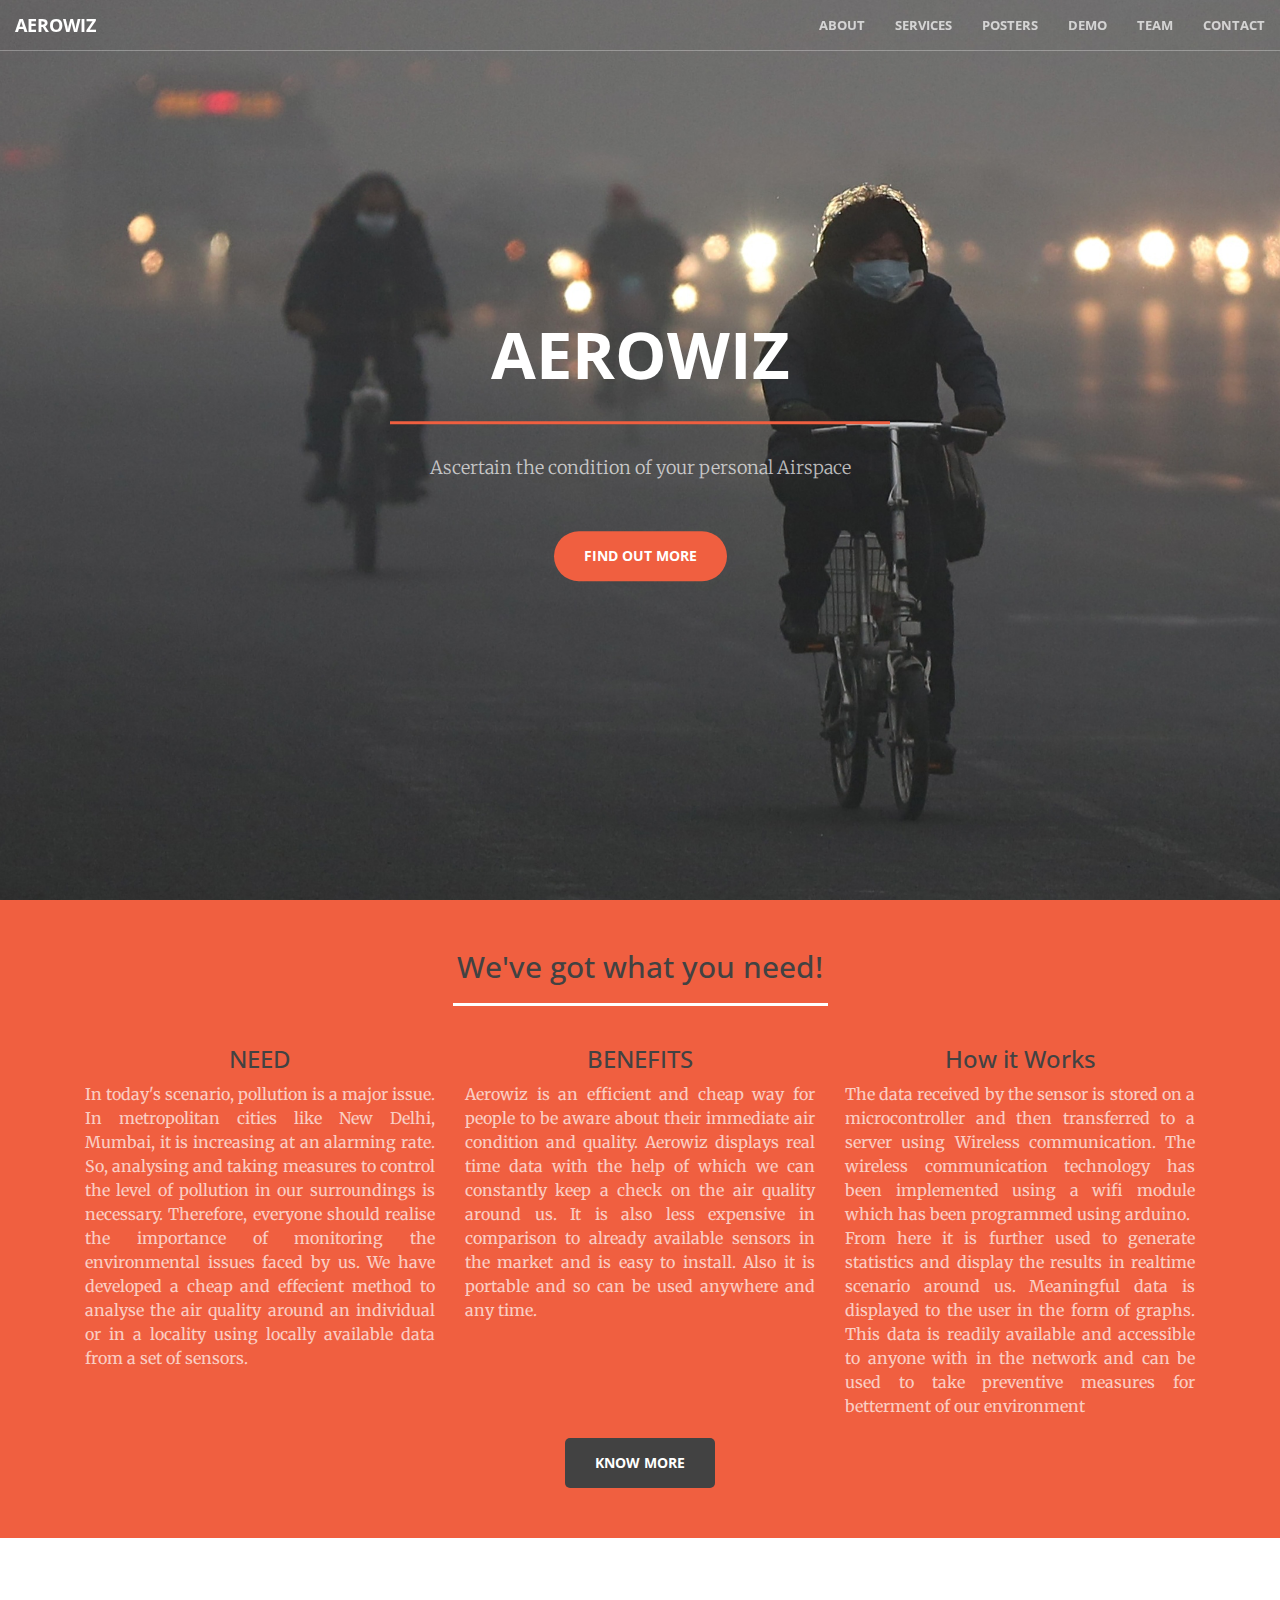
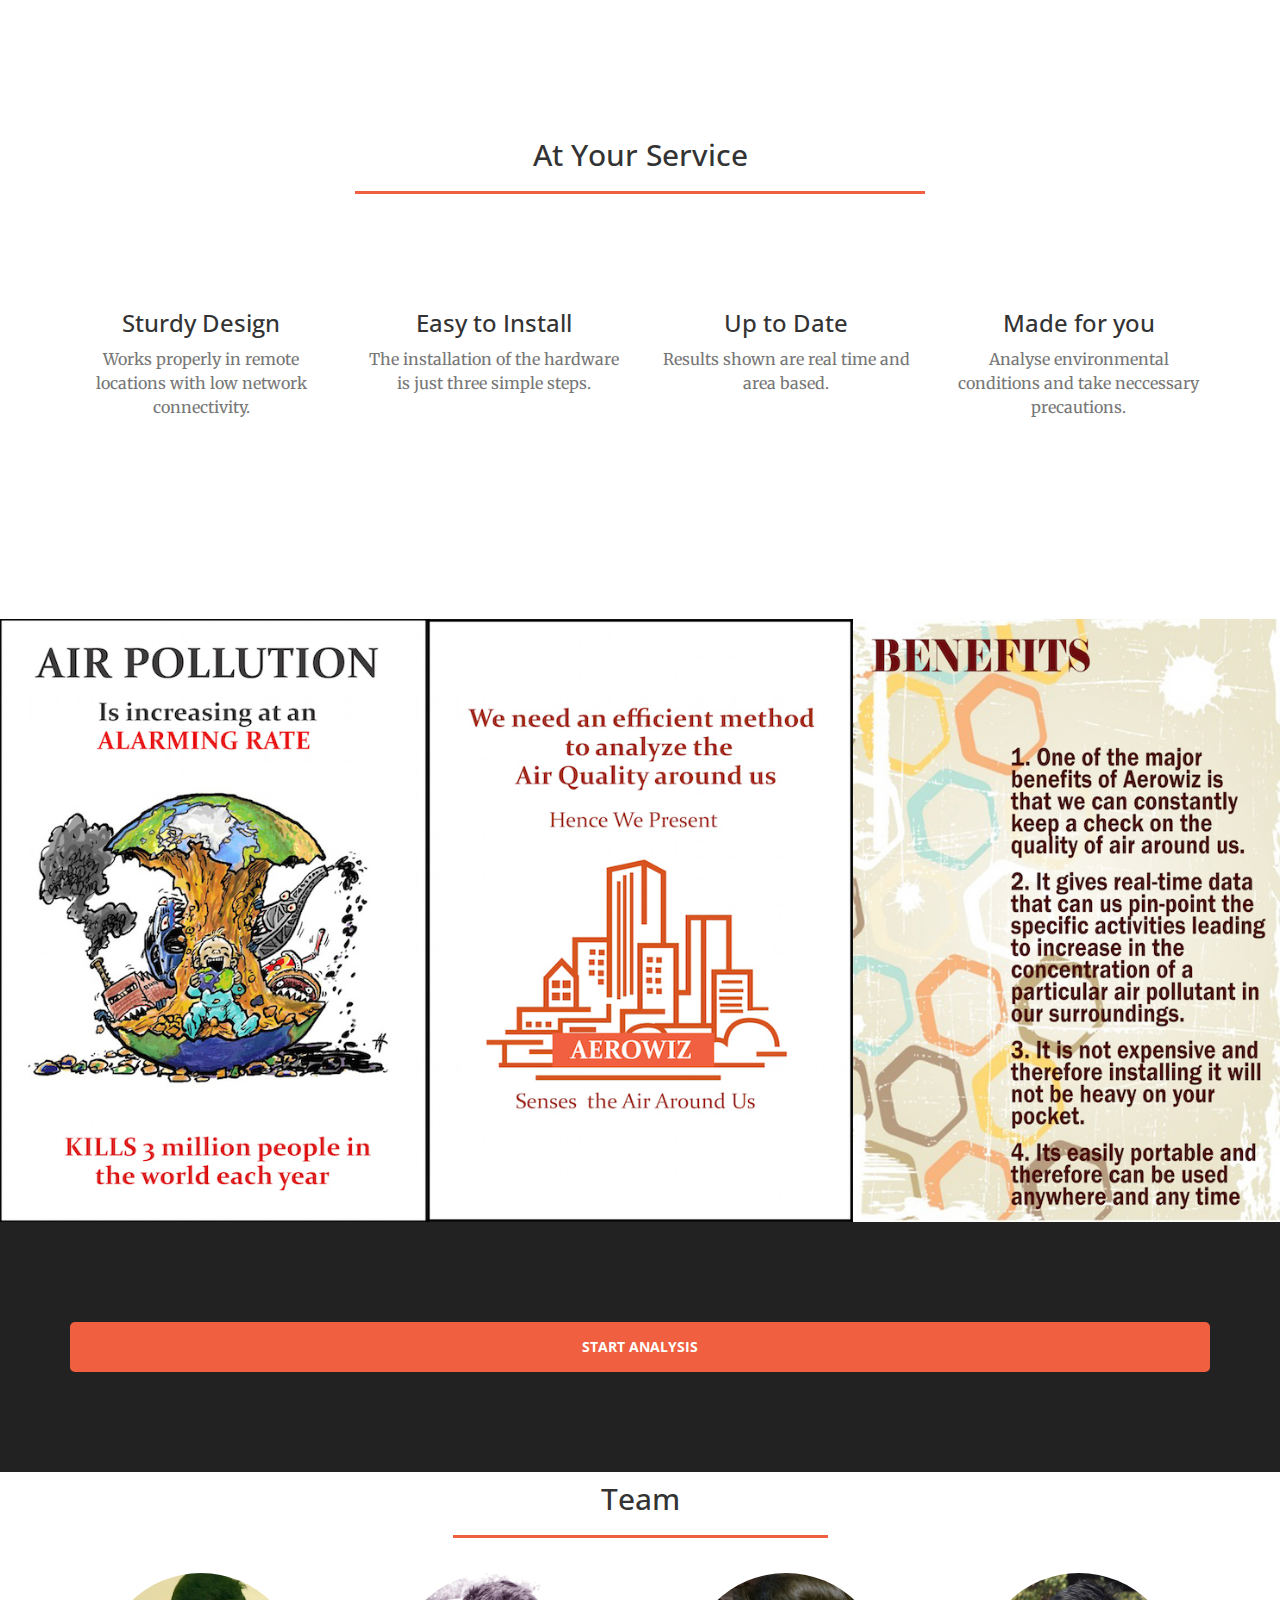
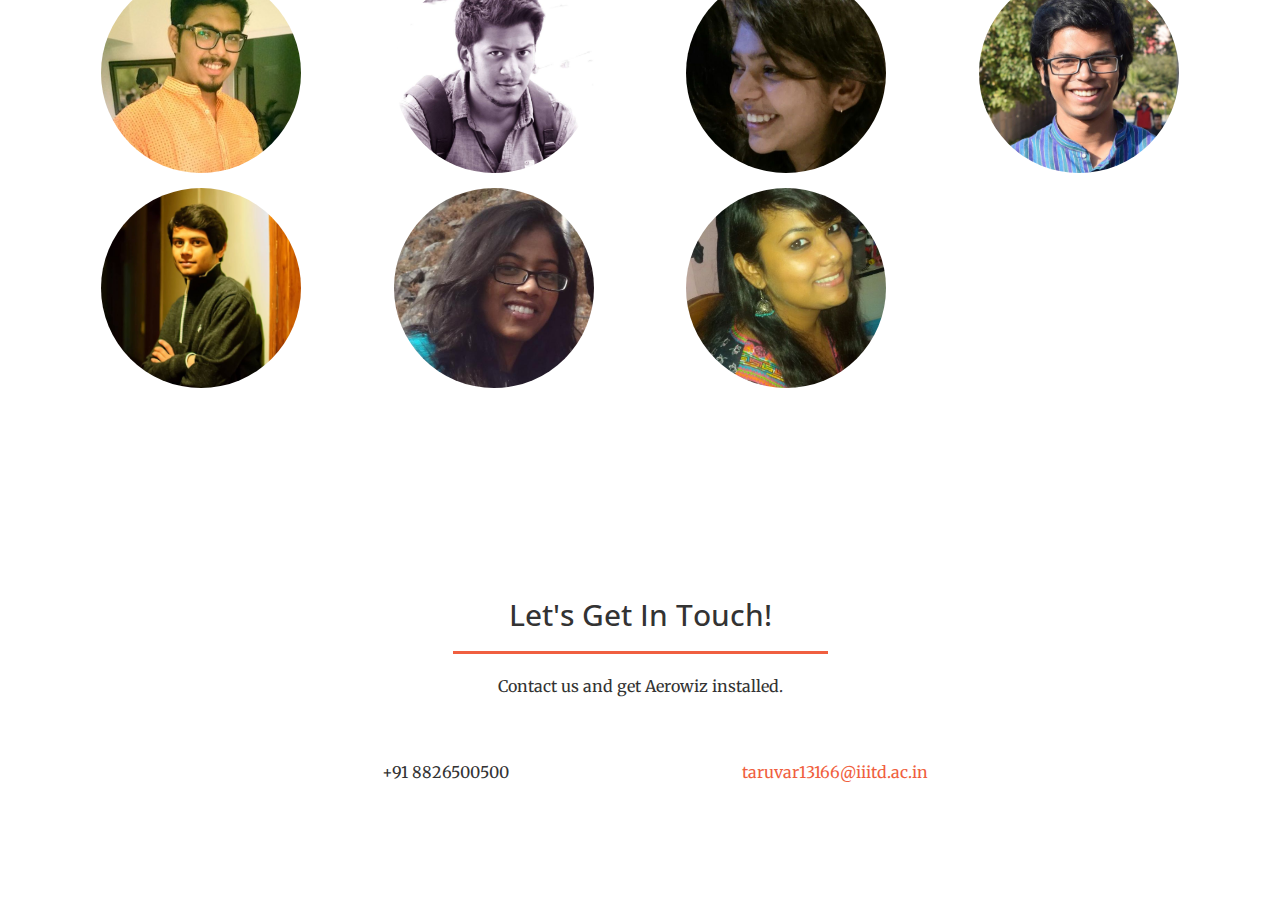
<file: EVS Frontend/EVS Frontend/index.html>
<!DOCTYPE html>
<html lang="en">

<head>

    <meta charset="utf-8">
    <meta http-equiv="X-UA-Compatible" content="IE=edge">
    <meta name="viewport" content="width=device-width, initial-scale=1">
    <meta name="description" content="">
    <meta name="author" content="">

    <title>Aerowiz</title>

    <!-- Bootstrap Core CSS -->
    <link rel="stylesheet" href="css/bootstrap.css" type="text/css">

    <!-- Custom Fonts -->
    <link href='http://fonts.googleapis.com/css?family=Open+Sans:300italic,400italic,600italic,700italic,800italic,400,300,600,700,800' rel='stylesheet' type='text/css'>
    <link href='http://fonts.googleapis.com/css?family=Merriweather:400,300,300italic,400italic,700,700italic,900,900italic' rel='stylesheet' type='text/css'>
    <link rel="stylesheet" href="font-awesome/css/font-awesome.min.css" type="text/css">

    <!-- Plugin CSS -->
    <link rel="stylesheet" href="css/animate.min.css" type="text/css">

    <!-- Custom CSS -->
    <link rel="stylesheet" href="css/creative.css" type="text/css">

    <!-- HTML5 Shim and Respond.js IE8 support of HTML5 elements and media queries -->
    <!-- WARNING: Respond.js doesn't work if you view the page via file:// -->
    <!--[if lt IE 9]>
        <script src="https://oss.maxcdn.com/libs/html5shiv/3.7.0/html5shiv.js"></script>
        <script src="https://oss.maxcdn.com/libs/respond.js/1.4.2/respond.min.js"></script>
    <![endif]-->

</head>

<body id="page-top">

    <nav id="mainNav" class="navbar navbar-default navbar-fixed-top">
        <div class="container-fluid">
            <!-- Brand and toggle get grouped for better mobile display -->
            <div class="navbar-header">
                <button type="button" class="navbar-toggle collapsed" data-toggle="collapse" data-target="#bs-example-navbar-collapse-1">
                    <span class="sr-only">Toggle navigation</span>
                    <span class="icon-bar"></span>
                    <span class="icon-bar"></span>
                    <span class="icon-bar"></span>
                </button>
                <a class="navbar-brand page-scroll" href="#page-top">AeroWiz</a>
            </div>

            <!-- Collect the nav links, forms, and other content for toggling -->
            <div class="collapse navbar-collapse" id="bs-example-navbar-collapse-1">
                <ul class="nav navbar-nav navbar-right">
                    <li>
                        <a class="page-scroll" href="#about">About</a>
                    </li>
                    <li>
                        <a class="page-scroll" href="#services">Services</a>
                    </li>
                    <li>
                        <a class="page-scroll" href="#portfolio">Posters</a>
                    </li>
                    <li>
                        <a class="page-scroll" href="#demo">Demo</a>
                    </li>
                    <li>
                        <a class="page-scroll" href="#team">Team</a>
                    </li>
                    <li>
                        <a class="page-scroll" href="#contact">Contact</a>
                    </li>
                </ul>
            </div>
            <!-- /.navbar-collapse -->
        </div>
        <!-- /.container-fluid -->
    </nav>

    <header>
        <div class="header-content">
            <div class="header-content-inner">
                <h1>AeroWiz</h1>
                <hr>
                <p>Ascertain the condition of your personal Airspace</p>
                <a href="#about" class="btn btn-primary btn-xl page-scroll">Find Out More</a>
            </div>
        </div>
    </header>

    <section class="bg-primary" id="about" style="padding-top: 50px; padding-bottom: 50px;">
        <div class="container">
            <div class="row">
                <div class="col-lg-8 col-lg-offset-2 text-center">
                    <h2 class="section-heading" style="color:#424242">We've got what you need!</h2>
                    <hr class="light">
                </div>
                <div class="col-md-12 col-sm-12">
                    <div class="col-md-4 col-sm-4">
                        <h3 class="text-center" style="color:#424242">NEED</h3>
                        <p class="text-faded text-justify">In today's scenario, pollution is a major issue. In metropolitan cities like New Delhi, Mumbai, it is increasing at an alarming rate. So, analysing and taking measures to control the level of pollution in our surroundings is necessary. Therefore, everyone should realise the importance of monitoring the environmental issues faced by us. We have developed a cheap and effecient method to analyse the air quality around an individual or in a locality using locally available data from a set of sensors.</p>
                    </div>
                    <div class="col-md-4 col-sm-4">
                        <h3 class="text-center" style="color:#424242">BENEFITS</h3>
                        <p class="text-faded text-justify">Aerowiz is an efficient and cheap way for people to be aware about their immediate air condition and quality. Aerowiz displays real time data with the help of which we can constantly keep a check on the air quality around us. It is also less expensive  in comparison to already available sensors in the market and is easy to install. Also it is portable and so can be used anywhere and any time.</p>
                    </div>
                    <div class="col-md-4 col-sm-4">
                        <h3 class="text-center" style="color:#424242">How it Works</h3>
                        <p class="text-faded text-justify">The data received by the sensor is stored on a microcontroller and then transferred to a server using Wireless communication.  The wireless communication technology has been implemented using a wifi module which has been programmed using arduino. 
                        <br>
                       From here it is further used to generate statistics and display the results in real­time scenario around us. Meaningful data is displayed to the user in the form of graphs. This data is readily available and accessible to anyone with in the network and can be used to take preventive measures for betterment of our environment</p>
                    </div>
                </div>
                <div class="col-lg-8 col-lg-offset-2 text-center">
                    <button type="button" class="btn btn-default btn-xl" data-toggle="modal" data-target=".bs-example-modal-lg" style="background-color:#424242; color:#fff; border-radius:5px">Know More</button>
                </div>
                </div>
            </div>
        </div>
    </section>

    <section id="services" style="margin-top:100px; margin-bottom:100px">
        <div class="container">
            <div class="row">
                <div class="col-lg-12 text-center">
                    <h2 class="section-heading">At Your Service</h2>
                    <hr class="primary">
                </div>
            </div>
        </div>
        <div class="container">
            <div class="row">
                <div class="col-lg-3 col-md-6 text-center">
                    <div class="service-box">
                        <i class="fa fa-4x fa-diamond wow bounceIn text-primary"></i>
                        <h3>Sturdy Design</h3>
                        <p class="text-muted">Works properly in remote locations with low network connectivity.</p>
                    </div>
                </div>
                <div class="col-lg-3 col-md-6 text-center">
                    <div class="service-box">
                        <i class="fa fa-4x fa-paper-plane wow bounceIn text-primary" data-wow-delay=".1s"></i>
                        <h3>Easy to Install</h3>
                        <p class="text-muted">The installation of the hardware is just three simple steps.</p>
                    </div>
                </div>
                <div class="col-lg-3 col-md-6 text-center">
                    <div class="service-box">
                        <i class="fa fa-4x fa-newspaper-o wow bounceIn text-primary" data-wow-delay=".2s"></i>
                        <h3>Up to Date</h3>
                        <p class="text-muted">Results shown are real time and area based.</p>
                    </div>
                </div>
                <div class="col-lg-3 col-md-6 text-center">
                    <div class="service-box">
                        <i class="fa fa-4x fa-heart wow bounceIn text-primary" data-wow-delay=".3s"></i>
                        <h3>Made for you</h3>
                        <p class="text-muted">Analyse environmental conditions and take neccessary precautions.</p>
                    </div>
                </div>
            </div>
        </div>
    </section>

    <section class="no-padding" id="portfolio">
        <div class="container-fluid">
            <div class="row no-gutter">
                <div class="col-lg-4 col-sm-4">
                    <a class="portfolio-box">
                    <center>
                        <img src="img/portfolio/poster1.jpg" class="img-responsive" alt="">
                        <div class="portfolio-box-caption">
                            <div class="portfolio-box-caption-content">
                                <div class="project-category text-faded">
                                    Aerowiz
                                </div>
                                <div class="project-name">
                                    Need
                                </div>
                            </div>
                        </div>
                    </center>
                    </a>
                </div>
                <div class="col-lg-4 col-sm-4">
                    <a class="portfolio-box">
                    <center>
                        <img src="img/portfolio/poster2.jpg" class="img-responsive" alt="">
                        <div class="portfolio-box-caption">
                            <div class="portfolio-box-caption-content">
                                <div class="project-category text-faded">
                                    AeroWiz
                                </div>
                                <div class="project-name">
                                    Senses the air around us
                                </div>
                            </div>
                        </div>
                    </center>
                    </a>
                </div>
                <div class="col-lg-4 col-sm-4">
                    <a class="portfolio-box">
                    <center>
                        <img src="img/portfolio/poster3.jpg" class="img-responsive" alt="">
                        <div class="portfolio-box-caption">
                            <div class="portfolio-box-caption-content">
                                <div class="project-category text-faded">
                                    AeroWiz
                                </div>
                                <div class="project-name">
                                    Benefits
                                </div>
                            </div>
                        </div>
                    </center>
                    </a>
                </div>
            </div>
        </div>
    </section>

     <section class="bg-dark" id="demo" style="padding-top: 50px; padding-bottom: 50px;">
        <div class="container">
            <div class="row">

                <aside class="bg-dark" id="livedemo">
                    <div class="container text-center">
                        <div class="call-to-action">
                            <button type="button" class="btn btn-default btn-xl" style="background-color:#f05f40; color:#fff; border-radius:5px; width:100%; margin-top:0px; height:100%" onclick="startTest()">Start Analysis</button>
                        </div>
                    </div>
                </aside>
            </div>
        </div>
    </section>

    <section id="team" style="padding-top: 10px; padding-bottom: 10px;">
        <div class="container">
            <div class="row">
                <div class="col-lg-8 col-lg-offset-2 text-center">
                    <h2 class="section-heading">Team</h2>
                    <hr class="primary">
                </div>
                <center>
                <div class="col-md-3 col-sm-4" style="margin-top:15px">
                    <a class="portfolio-box">
                    <center>
                        <img src="img/team/1.jpg" style="height:200px; width:200px; border-radius:100px ">
                        <div class="portfolio-box-caption">
                            <div class="portfolio-box-caption-content">
                                <div class="project-name">
                                    Taruvar Aggarwal
                                </div>
                                <div class="project-category text-faded">
                                    Team Lead
                                </div>
                            </div>
                        </div>
                    </center>
                    </a>  
                </div>
                <div class="col-md-3 col-sm-4" style="margin-top:15px">
                    <a class="portfolio-box">
                    <center>
                        <img src="img/team/2.jpg" style="height:200px; width:200px; border-radius:100px ">
                        <div class="portfolio-box-caption">
                            <div class="portfolio-box-caption-content">
                                <div class="project-name">
                                    Shubham Sinha
                                </div>
                                <div class="project-category text-faded">
                                    Hardware Communications
                                </div>
                            </div>
                        </div>
                    </center>
                    </a>  
                </div>
                <div class="col-md-3 col-sm-4" style="margin-top:15px">
                    <a class="portfolio-box">
                    <center>
                        <img src="img/team/3.jpg" style="height:200px; width:200px; border-radius:100px ">
                        <div class="portfolio-box-caption">
                            <div class="portfolio-box-caption-content">
                                <div class="project-name">
                                    Grishma Sinha
                                </div>
                                <div class="project-category text-faded">
                                    Hardware Installation
                                </div>
                            </div>
                        </div>
                    </center>
                    </a>  
                </div>
                <div class="col-md-3 col-sm-4" style="margin-top:15px">
                    <a class="portfolio-box">
                    <center>
                        <img src="img/team/4.jpg" style="height:200px; width:200px; border-radius:100px ">
                        <div class="portfolio-box-caption">
                            <div class="portfolio-box-caption-content">
                                <div class="project-name">
                                    Kartik Maji
                                </div>
                                <div class="project-category text-faded">
                                    Data Manipulation
                                </div>
                            </div>
                        </div>
                    </center>
                    </a>  
                </div>
                <div class="col-md-3 col-sm-4" style="margin-top:15px">
                    <a class="portfolio-box">
                    <center>
                        <img src="img/team/5.jpg" style="height:200px; width:200px; border-radius:100px ">
                        <div class="portfolio-box-caption">
                            <div class="portfolio-box-caption-content">
                                <div class="project-name">
                                    Ashish Kumar
                                </div>
                                <div class="project-category text-faded">
                                    Data Representation
                                </div>
                            </div>
                        </div>
                    </center>
                    </a>  
                </div>
                <div class="col-md-3 col-sm-4" style="margin-top:15px">
                    <a class="portfolio-box">
                    <center>
                        <img src="img/team/6.jpg" style="height:200px; width:200px; border-radius:100px ">
                        <div class="portfolio-box-caption">
                            <div class="portfolio-box-caption-content">
                                <div class="project-name">
                                    Rachna Gupta
                                </div>
                                <div class="project-category text-faded">
                                    User Interface
                                </div>
                            </div>
                        </div>
                    </center>
                    </a>  
                </div>
                <div class="col-md-3 col-sm-4" style="margin-top:15px">
                    <a class="portfolio-box">
                    <center>
                        <img src="img/team/7.jpg" style="height:200px; width:200px; border-radius:100px ">
                        <div class="portfolio-box-caption">
                            <div class="portfolio-box-caption-content">
                                <div class="project-name">
                                    Nandika Chaudhary
                                </div>
                                <div class="project-category text-faded">
                                    Sponsorship
                                </div>
                            </div>
                        </div>
                    </center>
                    </a>  
                </div>
                </center>
            </div>
        </div>
    </section>


    <section id="contact" style="margin-top:100px;margin-bottom:100px;">
        <div class="container">
            <div class="row">
                <div class="col-lg-8 col-lg-offset-2 text-center">
                    <h2 class="section-heading">Let's Get In Touch!</h2>
                    <hr class="primary">
                    <p>Contact us and get Aerowiz installed.</p>
                </div>
                <div class="col-lg-4 col-lg-offset-2 text-center">
                    <i class="fa fa-phone fa-3x wow bounceIn"></i>
                    <p>+91 8826500500</p>
                </div>
                <div class="col-lg-4 text-center">
                    <i class="fa fa-envelope-o fa-3x wow bounceIn" data-wow-delay=".1s"></i>
                    <p><a href="mailto:your-email@your-domain.com">taruvar13166@iiitd.ac.in</a></p>
                </div>
            </div>
        </div>
    </section>


    <div class="modal fade bs-example-modal-lg" tabindex="-1" role="dialog" aria-labelledby="myLargeModalLabel" aria-hidden="true">
        <div class="modal-dialog modal-lg" style="margin-top:0px; margin-bottom:0px">
            <div class="modal-content">
               <div class="modal-header" style="background-color:#424242; text-align:center">
                    <button type="button" class="close" data-dismiss="modal" aria-label="Close" style="color:#fff"><span aria-hidden="true">&times;</span></button>
                    <h4 class="modal-title" id="myModalLabel" style="color:#fff">How it Works</h4>
                </div>
                <div class="modal-body">
                    <div class="row row15" style="margin-left:10px; margin-right:10px; border:1px solid #f05f40; padding:10px; border-radius:5px">
                        <h3>Hardware Section</h3>
                        <b>Arduino Implementation </b>: The sensor returns analog values after analysing the concentration of pollutants present in the air around us. This data is received by Arduino and stored. It is ensured that no data is lost by the microcontroller.
                        <br> <img class="imgr" src="img/11.jpg"  align="right" width="125" height="125" /><br>
                        <b>WiFi Module for Data Transfer </b>: The data stored in the MicroController is then transmitted to a data storage server. This data transmission is wireless in nature. We have finalised the protocol keeping in mind the distance and cost. A three­way handshake procedure between the data server and the microcontroller is being followed. 
                    </div>
                    <div class="row row15" style="margin-left:10px; margin-right:10px; border:1px solid #f05f40; padding:10px; border-radius:5px; margin-top:10px">
                        <h3>Software Section</h3>
                        <b>Django</b> : The data from the data server is fetched and stored in a text file. This data is parsed into a pre existing python script using json. Then, using Django we have analysed the data using a set of predefined algorithms. We have also integrated a set of existing Django frameworks and libraries to compute data in an efficient manner. Discrete data from xml,json or csv is being analysed using python to develop graphs over a period using matplotlib,django-graphs and django-googlecharts.
                        <br><br>
                        <b>HTML and CSS</b> : The analysed data is being visualised as graphs and then displayed to users on their web browsers. We have made a user friendly web app to do so. Live demo section showcases the graphs based on this manipulated data to give a better view. Further, javascript has been used to make interface more interactive.
                    </div>
                </div>
                <div class="modal-footer" style="padding:0px">
                    <button type="button" class="btn btn-default btn-xl" data-dismiss="modal" style="background-color:#424242; color:#fff; border-radius:5px; width:100%; margin-top:0px; height:100%">Close</button>
                </
            </div>
        </div>
    </div>
    <!-- jQuery -->
    <script src="js/jquery.js"></script>

    <!-- Bootstrap Core JavaScript -->
    <script src="js/bootstrap.min.js"></script>

    <!-- Plugin JavaScript -->
    <script src="js/jquery.easing.min.js"></script>
    <script src="js/jquery.fittext.js"></script>
    <script src="js/wow.min.js"></script>

    <!-- Custom Theme JavaScript -->
    <script src="js/creative.js"></script>
    <script type="text/javascript">
    function startTest(){
        document.getElementById("livedemo").style.cssText = "display:none !important;";
    }
    </script>

</body>

</html>
</file>
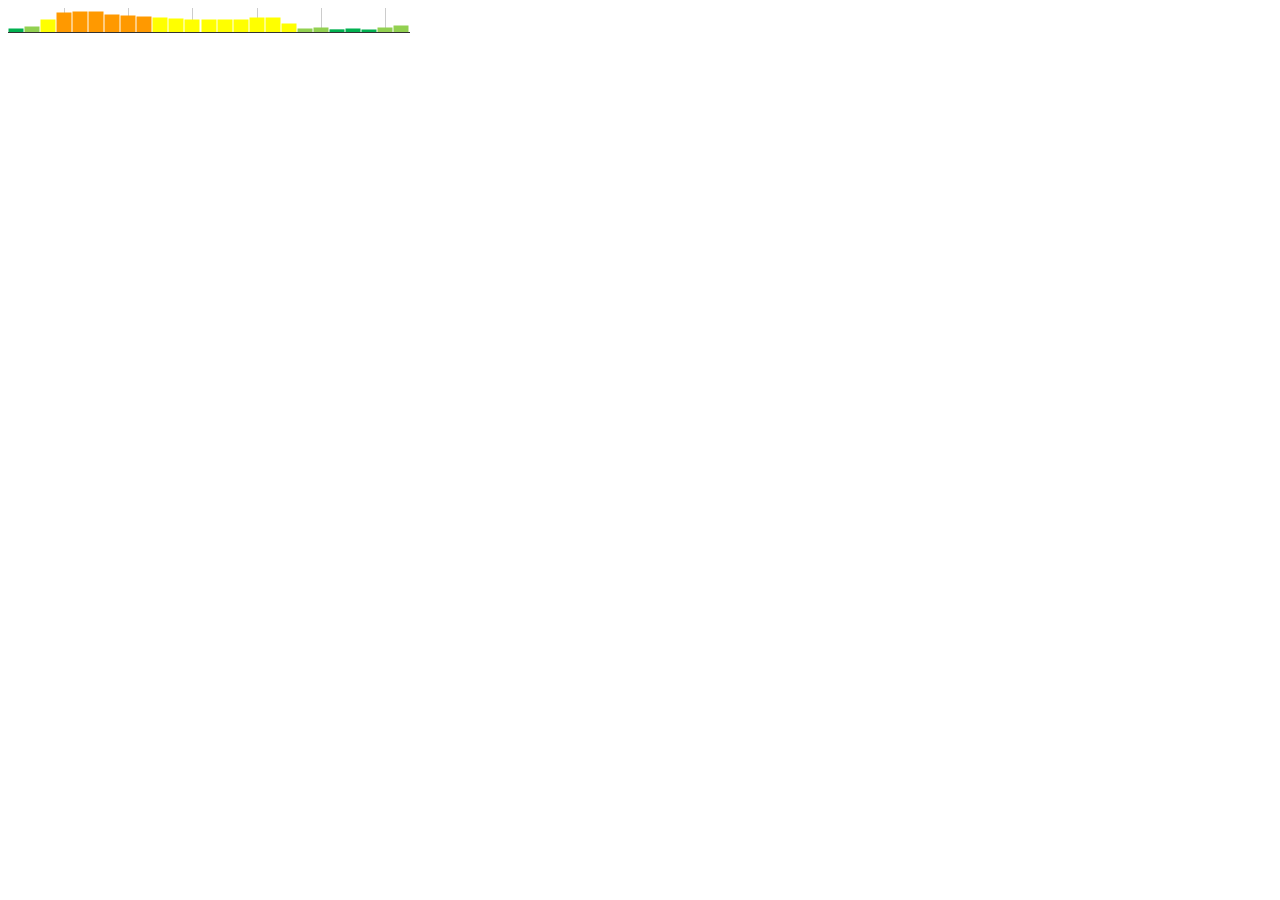
<file: templates/hello.html>
<!doctype html>
<html>
	<head>
        <script src="http://aqi.iitk.ac.in:9000/assets/javascripts/eventemitter2.js"></script>
        <script src="http://aqi.iitk.ac.in:9000/assets/javascripts/underscore.min.js"></script>
        <script src="http://aqi.iitk.ac.in:9000/assets/javascripts/prefixfree.min.js"></script>
        <script src="http://aqi.iitk.ac.in:9000/assets/javascripts/raphael.2.1.2.min.js"></script>
        <script src="http://aqi.iitk.ac.in:9000/assets/javascripts/justgage.js"></script>
        <script src="http://aqi.iitk.ac.in:9000/assets/javascripts/bootstrap.min.js"></script>
        <script src="http://aqi.iitk.ac.in:9000/assets/javascripts/scrollspy.js"></script>
        <script src="http://aqi.iitk.ac.in:9000/assets/javascripts/bootstrap-datepicker.min.js"></script>
        <script src="http://aqi.iitk.ac.in:9000/assets/javascripts/moment.min.js"></script>
        <script src="http://aqi.iitk.ac.in:9000/assets/javascripts/bootstrap-sortable.js"></script>
        <script src="http://aqi.iitk.ac.in:9000/assets/javascripts/air.js"></script>
        <script src="http://aqi.iitk.ac.in:9000/assets/javascripts/airuimap.js"></script>
        <script src="http://aqi.iitk.ac.in:9000/assets/javascripts/airuipanel.js"></script>
        <script src="http://aqi.iitk.ac.in:9000/assets/javascripts/airuicomparator.js"></script>
        <script src="http://aqi.iitk.ac.in:9000/assets/javascripts/airuirankings.js"></script>
        <script src="http://aqi.iitk.ac.in:9000/assets/javascripts/airui.js"></script>
        <script src="http://aqi.iitk.ac.in:9000/assets/javascripts/app.js"></script>
        <script src="http://aqi.iitk.ac.in:9000/assets/javascripts/log.js"></script>
        <script src="http://aqi.iitk.ac.in:9000/assets/javascripts/quickfix.js"></script>
        <script src=""></script>
        


	</head>
	<body>
		<svg width="402" height="25" style="overflow: hidden;" aria-label="A chart.">

    <defs id="defs">
        <clippath id="_ABSTRACT_RENDERER_ID_21">
            <rect x="0" y="0" width="402" height="25"></rect>
        </clippath>
    </defs>
    <rect x="0" y="0" width="402" height="25" stroke="none" stroke-width="0" fill="#ffffff"></rect>
    <g>
        <rect x="0" y="0" width="402" height="25" stroke="none" stroke-width="0" fill-opacity="0" fill="#ffffff"></rect>
        <g clip-path="url(http://aqi.iitk.ac.in:9000/#_ABSTRACT_RENDERER_ID_21)">
            <g>
                <rect x="56" y="0" width="1" height="25" stroke="none" stroke-width="0" fill="#cccccc"></rect>
                <rect x="120" y="0" width="1" height="25" stroke="none" stroke-width="0" fill="#cccccc"></rect>
                <rect x="184" y="0" width="1" height="25" stroke="none" stroke-width="0" fill="#cccccc"></rect>
                <rect x="249" y="0" width="1" height="25" stroke="none" stroke-width="0" fill="#cccccc"></rect>
                <rect x="313" y="0" width="1" height="25" stroke="none" stroke-width="0" fill="#cccccc"></rect>
                <rect x="377" y="0" width="1" height="25" stroke="none" stroke-width="0" fill="#cccccc"></rect>
            </g>
            <g>
                <rect x="1" y="21" width="14" height="3" stroke="#00b050" stroke-width="1" fill="#00b050"></rect>
                <rect x="17" y="19" width="14" height="5" stroke="#92d050" stroke-width="1" fill="#92d050"></rect>
                <rect x="33" y="12" width="14" height="12" stroke="#ffff00" stroke-width="1" fill="#ffff00"></rect>
                <rect x="49" y="5" width="14" height="19" stroke="#ff9900" stroke-width="1" fill="#ff9900"></rect>
                <rect x="65" y="4" width="14" height="20" stroke="#ff9900" stroke-width="1" fill="#ff9900"></rect>
                <rect x="81" y="4" width="14" height="20" stroke="#ff9900" stroke-width="1" fill="#ff9900"></rect>
                <rect x="97" y="7" width="14" height="17" stroke="#ff9900" stroke-width="1" fill="#ff9900"></rect>
                <rect x="113" y="8" width="14" height="16" stroke="#ff9900" stroke-width="1" fill="#ff9900"></rect>
                <rect x="129" y="9" width="14" height="15" stroke="#ff9900" stroke-width="1" fill="#ff9900"></rect>
                <rect x="145" y="10" width="14" height="14" stroke="#ffff00" stroke-width="1" fill="#ffff00"></rect>
                <rect x="161" y="11" width="14" height="13" stroke="#ffff00" stroke-width="1" fill="#ffff00"></rect>
                <rect x="177" y="12" width="14" height="12" stroke="#ffff00" stroke-width="1" fill="#ffff00"></rect>
                <rect x="194" y="12" width="14" height="12" stroke="#ffff00" stroke-width="1" fill="#ffff00"></rect>
                <rect x="210" y="12" width="14" height="12" stroke="#ffff00" stroke-width="1" fill="#ffff00"></rect>
                <rect x="226" y="12" width="14" height="12" stroke="#ffff00" stroke-width="1" fill="#ffff00"></rect>
                <rect x="242" y="10" width="14" height="14" stroke="#ffff00" stroke-width="1" fill="#ffff00"></rect>
                <rect x="258" y="10" width="14" height="14" stroke="#ffff00" stroke-width="1" fill="#ffff00"></rect>
                <rect x="274" y="16" width="14" height="8" stroke="#ffff00" stroke-width="1" fill="#ffff00"></rect>
                <rect x="290" y="21" width="14" height="3" stroke="#92d050" stroke-width="1" fill="#92d050"></rect>
                <rect x="306" y="20" width="14" height="4" stroke="#92d050" stroke-width="1" fill="#92d050"></rect>
                <rect x="322" y="21.875999999999998" width="14" height="2.6240000000000023" stroke="#00b050" stroke-width="1" fill="#00b050"></rect>
                <rect x="338" y="21" width="14" height="3" stroke="#00b050" stroke-width="1" fill="#00b050"></rect>
                <rect x="354" y="22" width="14" height="2" stroke="#00b050" stroke-width="1" fill="#00b050"></rect>
                <rect x="370" y="20" width="14" height="4" stroke="#92d050" stroke-width="1" fill="#92d050"></rect>
                <rect x="386" y="18" width="14" height="6" stroke="#92d050" stroke-width="1" fill="#92d050"></rect>
            </g>
            <g>
                <rect x="0" y="24" width="402" height="1" stroke="none" stroke-width="0" fill="#333333"></rect>
            </g>
        </g>
        <g></g>
    </g>
    <g>
    </g>

</svg>
</body>
</html>
</file>
<file: EVS Frontend/EVS Frontend/css/creative.css>
/*!
 * Start Bootstrap - Creative Bootstrap Theme (http://startbootstrap.com)
 * Code licensed under the Apache License v2.0.
 * For details, see http://www.apache.org/licenses/LICENSE-2.0.
 */

html,
body {
    width: 100%;
    height: 100%;
}

body {
    font-family: Merriweather,'Helvetica Neue',Arial,sans-serif;
}

hr {
    max-width: 50%;
    border-color: #f05f40;
    border-width: 3px;
}

hr.light {
    border-color: #fff;
}

a {
    color: #f05f40;
    -webkit-transition: all .35s;
    -moz-transition: all .35s;
    transition: all .35s;
}

a:hover,
a:focus {
    color: #eb3812;
}

h1,
h2,
h3,
h4,
h5,
h6 {
    font-family: 'Open Sans','Helvetica Neue',Arial,sans-serif;
}

p {
    margin-bottom: 20px;
    font-size: 16px;
    line-height: 1.5;
}

.bg-primary {
    background-color: #f05f40;
}

.bg-dark {
    color: #fff;
    background-color: #222;
}

.text-faded {
    color: rgba(255,255,255,.7);
}

section {
    padding: 100px 0;
}

aside {
    padding: 50px 0;
}

.no-padding {
    padding: 0;
}

.navbar-default {
    border-color: rgba(34,34,34,.05);
    font-family: 'Open Sans','Helvetica Neue',Arial,sans-serif;
    background-color: #fff;
    -webkit-transition: all .35s;
    -moz-transition: all .35s;
    transition: all .35s;
}

.navbar-default .navbar-header .navbar-brand {
    text-transform: uppercase;
    font-family: 'Open Sans','Helvetica Neue',Arial,sans-serif;
    font-weight: 700;
    color: #f05f40;
}

.navbar-default .navbar-header .navbar-brand:hover,
.navbar-default .navbar-header .navbar-brand:focus {
    color: #eb3812;
}

.navbar-default .nav > li>a,
.navbar-default .nav>li>a:focus {
    text-transform: uppercase;
    font-size: 13px;
    font-weight: 700;
    color: #222;
}

.navbar-default .nav > li>a:hover,
.navbar-default .nav>li>a:focus:hover {
    color: #f05f40;
}

.navbar-default .nav > li.active>a,
.navbar-default .nav>li.active>a:focus {
    color: #f05f40!important;
    background-color: transparent;
}

.navbar-default .nav > li.active>a:hover,
.navbar-default .nav>li.active>a:focus:hover {
    background-color: transparent;
}

@media(min-width:768px) {
    .navbar-default {
        border-color: rgba(255,255,255,.3);
        background-color: transparent;
    }

    .navbar-default .navbar-header .navbar-brand {
        color: rgba(255,255,255,.7);
    }

    .navbar-default .navbar-header .navbar-brand:hover,
    .navbar-default .navbar-header .navbar-brand:focus {
        color: #fff;
    }

    .navbar-default .nav > li>a,
    .navbar-default .nav>li>a:focus {
        color: rgba(255,255,255,.7);
    }

    .navbar-default .nav > li>a:hover,
    .navbar-default .nav>li>a:focus:hover {
        color: #fff;
    }

    .navbar-default.affix {
        border-color: rgba(34,34,34,.05);
        background-color: #fff;
    }

    .navbar-default.affix .navbar-header .navbar-brand {
        font-size: 14px;
        color: #f05f40;
    }

    .navbar-default.affix .navbar-header .navbar-brand:hover,
    .navbar-default.affix .navbar-header .navbar-brand:focus {
        color: #eb3812;
    }

    .navbar-default.affix .nav > li>a,
    .navbar-default.affix .nav>li>a:focus {
        color: #222;
    }

    .navbar-default.affix .nav > li>a:hover,
    .navbar-default.affix .nav>li>a:focus:hover {
        color: #f05f40;
    }
}

header {
    position: relative;
    width: 100%;
    min-height: auto;
    text-align: center;
    color: #fff;
    background-image: url(../img/header.jpg);
    background-position: center;
    -webkit-background-size: cover;
    -moz-background-size: cover;
    background-size: cover;
    -o-background-size: cover;
}

header .header-content {
    position: relative;
    width: 100%;
    padding: 100px 15px;
    text-align: center;
}

header .header-content .header-content-inner h1 {
    margin-top: 0;
    margin-bottom: 0;
    text-transform: uppercase;
    font-weight: 700;
}

header .header-content .header-content-inner hr {
    margin: 30px auto;
}

header .header-content .header-content-inner p {
    margin-bottom: 50px;
    font-size: 16px;
    font-weight: 300;
    color: rgba(255,255,255,.7);
}

@media(min-width:768px) {
    header {
        min-height: 100%;
    }

    header .header-content {
        position: absolute;
        top: 50%;
        padding: 0 50px;
        -webkit-transform: translateY(-50%);
        -ms-transform: translateY(-50%);
        transform: translateY(-50%);
    }

    header .header-content .header-content-inner {
        margin-right: auto;
        margin-left: auto;
        max-width: 1000px;
    }

    header .header-content .header-content-inner p {
        margin-right: auto;
        margin-left: auto;
        max-width: 80%;
        font-size: 18px;
    }
}

.section-heading {
    margin-top: 0;
}

.service-box {
    margin: 50px auto 0;
    max-width: 400px;
}

@media(min-width:992px) {
    .service-box {
        margin: 20px auto 0;
    }
}

.service-box p {
    margin-bottom: 0;
}

.portfolio-box {
    display: block;
    position: relative;
    margin: 0 auto;
    max-width: 650px;
}

.portfolio-box .portfolio-box-caption {
    display: block;
    position: absolute;
    bottom: 0;
    width: 100%;
    height: 100%;
    text-align: center;
    color: #fff;
    opacity: 0;
    background: rgba(240,95,64,.9);
    -webkit-transition: all .35s;
    -moz-transition: all .35s;
    transition: all .35s;
}

.portfolio-box .portfolio-box-caption .portfolio-box-caption-content {
    position: absolute;
    top: 50%;
    width: 100%;
    text-align: center;
    transform: translateY(-50%);
}

.portfolio-box .portfolio-box-caption .portfolio-box-caption-content .project-category,
.portfolio-box .portfolio-box-caption .portfolio-box-caption-content .project-name {
    padding: 0 15px;
    font-family: 'Open Sans','Helvetica Neue',Arial,sans-serif;
}

.portfolio-box .portfolio-box-caption .portfolio-box-caption-content .project-category {
    text-transform: uppercase;
    font-size: 14px;
    font-weight: 600;
}

.portfolio-box .portfolio-box-caption .portfolio-box-caption-content .project-name {
    font-size: 18px;
}

.portfolio-box:hover .portfolio-box-caption {
    opacity: 1;
}

@media(min-width:768px) {
    .portfolio-box .portfolio-box-caption .portfolio-box-caption-content .project-category {
        font-size: 16px;
    }

    .portfolio-box .portfolio-box-caption .portfolio-box-caption-content .project-name {
        font-size: 22px;
    }
}

.call-to-action h2 {
    margin: 0 auto 20px;
}

.text-primary {
    color: #f05f40;
}

.no-gutter > [class*=col-] {
    padding-right: 0;
    padding-left: 0;
}

.btn-default {
    border-color: #fff;
    color: #222;
    background-color: #fff;
    -webkit-transition: all .35s;
    -moz-transition: all .35s;
    transition: all .35s;
}

.btn-default:hover,
.btn-default:focus,
.btn-default.focus,
.btn-default:active,
.btn-default.active,
.open > .dropdown-toggle.btn-default {
    border-color: #ededed;
    color: #222;
    background-color: #f2f2f2;
}

.btn-default:active,
.btn-default.active,
.open > .dropdown-toggle.btn-default {
    background-image: none;
}

.btn-default.disabled,
.btn-default[disabled],
fieldset[disabled] .btn-default,
.btn-default.disabled:hover,
.btn-default[disabled]:hover,
fieldset[disabled] .btn-default:hover,
.btn-default.disabled:focus,
.btn-default[disabled]:focus,
fieldset[disabled] .btn-default:focus,
.btn-default.disabled.focus,
.btn-default[disabled].focus,
fieldset[disabled] .btn-default.focus,
.btn-default.disabled:active,
.btn-default[disabled]:active,
fieldset[disabled] .btn-default:active,
.btn-default.disabled.active,
.btn-default[disabled].active,
fieldset[disabled] .btn-default.active {
    border-color: #fff;
    background-color: #fff;
}

.btn-default .badge {
    color: #fff;
    background-color: #222;
}

.btn-primary {
    border-color: #f05f40;
    color: #fff;
    background-color: #f05f40;
    -webkit-transition: all .35s;
    -moz-transition: all .35s;
    transition: all .35s;
}

.btn-primary:hover,
.btn-primary:focus,
.btn-primary.focus,
.btn-primary:active,
.btn-primary.active,
.open > .dropdown-toggle.btn-primary {
    border-color: #ed431f;
    color: #fff;
    background-color: #ee4b28;
}

.btn-primary:active,
.btn-primary.active,
.open > .dropdown-toggle.btn-primary {
    background-image: none;
}

.btn-primary.disabled,
.btn-primary[disabled],
fieldset[disabled] .btn-primary,
.btn-primary.disabled:hover,
.btn-primary[disabled]:hover,
fieldset[disabled] .btn-primary:hover,
.btn-primary.disabled:focus,
.btn-primary[disabled]:focus,
fieldset[disabled] .btn-primary:focus,
.btn-primary.disabled.focus,
.btn-primary[disabled].focus,
fieldset[disabled] .btn-primary.focus,
.btn-primary.disabled:active,
.btn-primary[disabled]:active,
fieldset[disabled] .btn-primary:active,
.btn-primary.disabled.active,
.btn-primary[disabled].active,
fieldset[disabled] .btn-primary.active {
    border-color: #f05f40;
    background-color: #f05f40;
}

.btn-primary .badge {
    color: #f05f40;
    background-color: #fff;
}

.btn {
    border: 0;
    border-radius: 300px;
    text-transform: uppercase;
    font-family: 'Open Sans','Helvetica Neue',Arial,sans-serif;
    font-weight: 700;
}

.btn-xl {
    padding: 15px 30px;
}

::-moz-selection {
    text-shadow: none;
    color: #fff;
    background: #222;
}

::selection {
    text-shadow: none;
    color: #fff;
    background: #222;
}

img::selection {
    color: #fff;
    background: 0 0;
}

img::-moz-selection {
    color: #fff;
    background: 0 0;
}

body {
    webkit-tap-highlight-color: #222;
}
.modal-dialog {
  width: 90%;
  padding: 0;
}

.modal-content {
  height: 100%;
  border-radius: 0;
}
</file>
